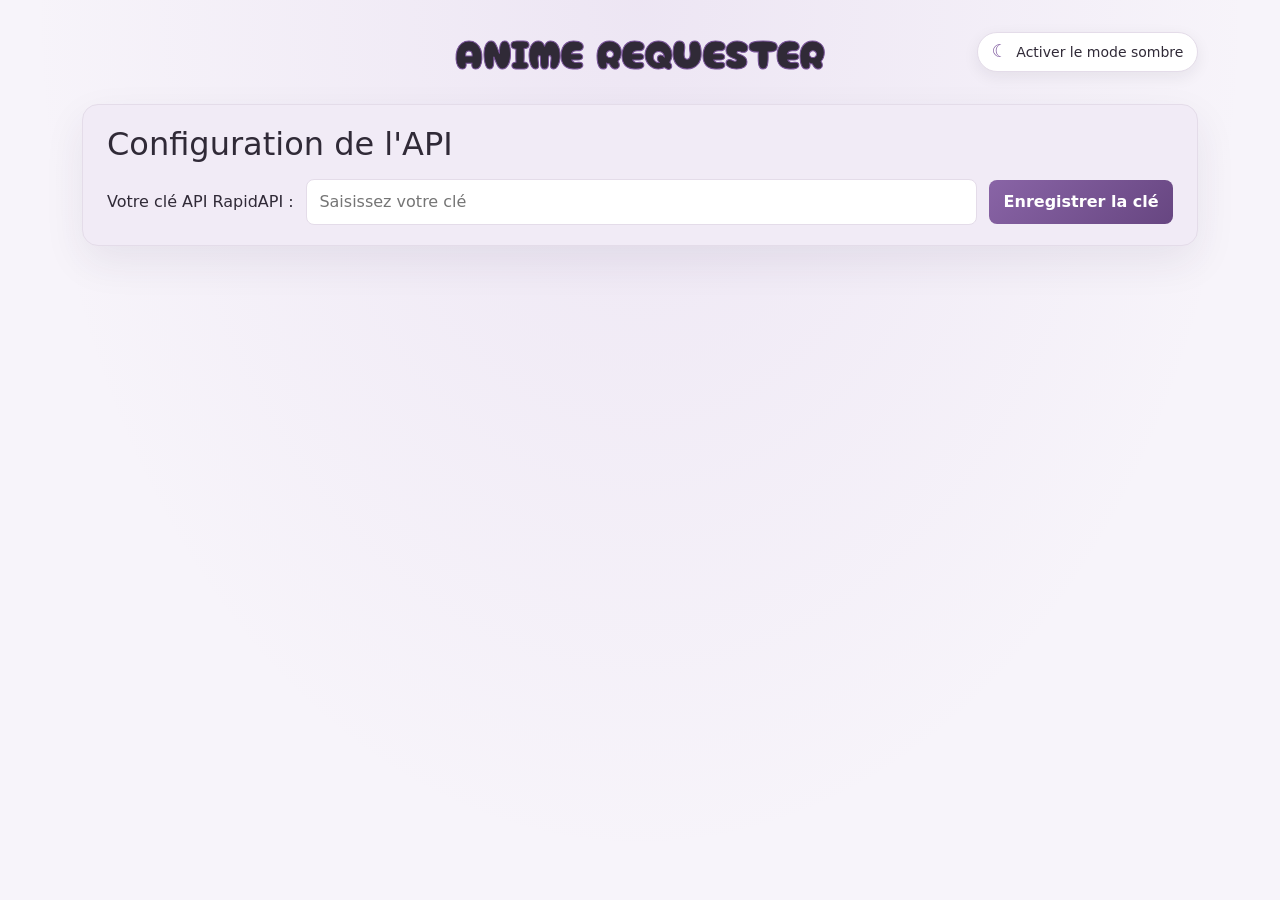
<file: index.html>
<!DOCTYPE html>
<html lang="fr">

<head>
    <meta charset="UTF-8">
    <meta name="viewport" content="width=device-width, initial-scale=1.0">
    <title>Anime Requester</title>
    <meta name="description"
        content="Recherchez et explorez des animes par titre, identifiant, classement ou catégorie.">
        
    <link href="https://cdn.jsdelivr.net/npm/bootstrap@5.3.3/dist/css/bootstrap.min.css" rel="stylesheet" integrity="sha384-QWTKZyjpPEjISv5WaRU9OFeRpok6YctnYmDr5pNlyT2bRjXh0JMhjY6hW+ALEwIH" crossorigin="anonymous">
    <link rel="stylesheet" href="style.css">

    <link rel="preconnect" href="https://fonts.googleapis.com">
    <link rel="preconnect" href="https://fonts.gstatic.com" crossorigin>
    <link href="https://fonts.googleapis.com/css2?family=Cherry+Bomb+One&display=swap" rel="stylesheet">
    <link href="https://fonts.googleapis.com/css2?family=Roboto&display=swap" rel="stylesheet">
    <link href="https://fonts.googleapis.com/css2?family=Noto+Sans+JP:wght@300&display=swap" rel="stylesheet">
</head>

<body>
    <header>
        <div class="site-header container">
            <h1 id="site-title" class="text-center">ANIME REQUESTER</h1>
            <button id="theme-toggle" class="theme-toggle" type="button" aria-pressed="false">
                <span class="theme-toggle-icon" aria-hidden="true">☾</span>
                <span class="theme-toggle-label">Activer le mode sombre</span>
            </button>
        </div>
    </header>

    <main>
        <div class="container">

        <section id="api-key-section">
            <h2>Configuration de l'API</h2>
            <form id="api-form">
                <label for="api-key">Votre clé API RapidAPI :</label>
                <input type="password" id="api-key" required placeholder="Saisissez votre clé">
                <button type="submit">Enregistrer la clé</button>
            </form>
        </section>

        </div>

        <section id="search-section" style="display: none;" class="card border border-2 border-dark rounded-3 p-4 shadow-sm my-4 col-12 col-md-10 col-lg-8 mx-auto">
            <h2 class="text-center mb-4">尺ヨ亡廾ヨ尺亡廾ヨ</h2>
            <form id="search-form" class="col-12 col-md-10 mx-auto">

                <div class="row mb-3 align-items-center justify-content-center">
                    <label for="search-type" class="col-12 col-sm-5 col-form-label text-sm-end fw-semibold">Type de recherche :</label>
                    <div class="col-12 col-sm-7">
                        <select id="search-type" name="sortBy" class="form-select">
                            <option value="title">Recherche par titre</option>
                            <option value="id">Recherche par identifiant</option>
                            <option value="ranking">Recherche par classement</option>
                        </select>
                    </div>
                </div>

                <div class="row mb-3 align-items-center justify-content-center">
                    <label for="search-param" class="col-12 col-sm-5 col-form-label text-sm-end fw-semibold">Paramètre :</label>
                    <div class="col-12 col-sm-7">
                        <input type="text" id="search-param" name="search" class="form-control" required placeholder="Ex: evangelion">
                    </div>
                </div>

                <fieldset class="mb-4 text-center">
                    <legend class="col-form-label pt-0 fs-6 fw-bold mb-2">Genres (Optionnel) :</legend>
                    <div id="genres-list-container" class="d-flex flex-wrap gap-3 justify-content-center">
                    </div>
                </fieldset>

                <div class="d-flex justify-content-center gap-2">
                    <button type="submit" class="btn btn-primary px-4">Rechercher</button>
                    <button type="reset" class="btn btn-outline-secondary px-4">Effacer</button>
                </div>

            </form>
        </section>

        <div id="results-container" class="container d-flex flex-wrap justify-content-center gap-4">

            

        </div>
    </main>

    <template id="anime-card-template">
        <div class="anime-card card">
                <div class="anime-card-header card-body">
                    <img class="anime-card-image card-img-top" loading="lazy" src="" alt="Image de la carte">
                    <h3 class="anime-card-title card-title noto-sans-jp"></h3>
                </div>
                <div class="anime-card-body">
                    <p class="anime-card-synopsis card-text p-1 small is-collapsed" id="anime-synopsis-static"></p>
                    <button class="anime-card-synopsis-toggle btn btn-link btn-sm p-0 ms-1" type="button"
                        aria-controls="anime-synopsis-static" aria-expanded="false" hidden></button>
                    <ul class="list-group list-group-flush">
                        <li class="list-group-item anime-card-info card-text"></li>
                        <li class="list-group-item anime-card-genres card-text small"></li>
                        <li class="list-group-item anime-card-ranking card-text small"></li>
                        <li class="list-group-item anime-card-nb-episodes card-text small"></li>
                    </ul>
                </div>
            </div>
    </template>

    <script src="https://cdn.jsdelivr.net/npm/bootstrap@5.3.3/dist/js/bootstrap.bundle.min.js" integrity="sha384-YvpcrYf0tY3lHB60NNkmXc5s9fDVZLESaAA55NDzOxhy9GkcIdslK1eN7N6jIeHz" crossorigin="anonymous"></script>
    <script type="module" src="./javascript/main.js"></script>
</body>

</html>
</file>
<file: style.css>
.noto-sans-jp {
  font-family: "Noto Sans JP", sans-serif;
  font-optical-sizing: auto;
  font-weight: 300;
  font-style: normal;
}

.isometra-regular {
  font-family: "Isometra", serif;
  font-weight: 400;
  font-style: normal;
}

:root {
    color-scheme: light;
    --page-bg: #f7f4fa;
    --page-glow: rgb(170 133 200 / 13%);
    --surface: #fff;
    --surface-soft: #f1ebf6;
    --text: #302a37;
    --muted: #706878;
    --border: #e4dce9;
    --accent: #79539a;
    --accent-strong: #5e3d7b;
    --shadow: 0 1rem 2.5rem rgb(57 39 72 / 8%);
}

:root[data-theme="dark"] {
    color-scheme: dark;
    --page-bg: #15131b;
    --page-glow: rgb(138 91 171 / 16%);
    --surface: #211d29;
    --surface-soft: #292332;
    --text: #f2edf6;
    --muted: #b4aabb;
    --border: #393142;
    --accent: #c3a0df;
    --accent-strong: #dfc2f4;
    --shadow: 0 1rem 2.5rem rgb(0 0 0 / 24%);
}

body {
    min-height: 100vh;
    color: var(--text);
    background:
        radial-gradient(ellipse at 50% 0, var(--page-glow), transparent 38rem),
        var(--page-bg);
    transition: color 200ms ease, background-color 200ms ease;
}

.site-header {
    position: relative;
    display: flex;
    align-items: center;
    justify-content: center;
    min-height: 6.5rem;
}

.theme-toggle {
    position: absolute;
    right: 0.75rem;
    display: inline-flex;
    align-items: center;
    gap: 0.55rem;
    padding: 0.55rem 0.85rem;
    color: var(--text);
    background-color: var(--surface);
    border: 1px solid var(--border);
    border-radius: 999px;
    box-shadow: 0 0.3rem 1rem rgb(35 25 45 / 7%);
    font: inherit;
    font-size: 0.875rem;
    transition: background-color 200ms ease, border-color 200ms ease, transform 200ms ease;
}

.theme-toggle:hover {
    transform: translateY(-1px);
    border-color: var(--accent);
}

.theme-toggle:focus-visible {
    outline: 3px solid color-mix(in srgb, var(--accent) 55%, transparent);
    outline-offset: 3px;
}

.theme-toggle-icon {
    color: var(--accent);
    font-size: 1.1rem;
    line-height: 1;
}

#search-section {
    color: var(--text);
    background-color: var(--surface-soft);
    border-color: var(--border) !important;
    box-shadow: var(--shadow) !important;
}

#api-key-section {
    padding: 1.25rem 1.5rem;
    color: var(--text);
    background-color: var(--surface-soft);
    border: 1px solid var(--border);
    border-radius: 1rem;
    box-shadow: var(--shadow);
}

#api-key-section h2 {
    margin-bottom: 1rem;
}

#api-form {
    display: flex;
    flex-wrap: wrap;
    align-items: center;
    gap: 0.75rem;
}

#api-form input {
    flex: 1 1 14rem;
    min-width: 0;
    padding: 0.6rem 0.8rem;
    color: var(--text);
    background-color: var(--surface);
    border: 1px solid var(--border);
    border-radius: 0.5rem;
}

#api-form button {
    padding: 0.6rem 0.9rem;
    color: #fff;
    background: linear-gradient(135deg, #8964a6, #674681);
    border: 0;
    border-radius: 0.5rem;
    font-weight: 600;
}

#site-title {
    margin: .7em;

    font-family: "Cherry Bomb One", system-ui;
    font-weight: 400;
    font-style: normal;
    color: var(--text);
    -webkit-text-stroke: 1px var(--accent);
    letter-spacing: 3%;
}

.anime-card {
    width: 100%;
    overflow: hidden;
    color: var(--text);
    background-color: var(--surface);
    border: 1px solid var(--border);
    border-radius: 1rem;
    box-shadow: var(--shadow);
    transition: box-shadow 200ms ease, border-color 200ms ease, background-color 200ms ease;
}

.anime-card:hover {
    border-color: var(--accent);
    box-shadow: 0 1.25rem 3rem rgb(35 25 45 / 13%);
    transform: translateY(-3px);
}

.anime-card-title {
    color: var(--text);
}

.anime-card .list-group-item {
    color: var(--muted);
    background-color: transparent;
    border-color: var(--border);
}

.anime-card-image {
    display: block;
    width: 75%;
    height: auto;
    margin: 0 auto 1rem;
    object-fit: cover;
    border-radius: 0.5rem;
}

.anime-card-synopsis {
    line-height: 1.5;
}

.anime-card-synopsis.is-collapsed {
    max-height: calc(1.5em * 3 + 0.5rem);
    overflow: hidden;
}

.anime-card-synopsis-toggle {
    color: var(--accent-strong);
    font-weight: 600;
}

.anime-card-synopsis-toggle:hover {
    color: var(--accent);
}

.form-control,
.form-select {
    color: var(--text);
    background-color: var(--surface);
    border-color: var(--border);
}

.form-control:focus,
.form-select:focus {
    color: var(--text);
    background-color: var(--surface);
    border-color: var(--accent);
    box-shadow: 0 0 0 0.25rem color-mix(in srgb, var(--accent) 22%, transparent);
}

.form-check-input {
    background-color: var(--surface);
    border-color: var(--border);
}

.form-check-input:checked {
    background-color: var(--accent);
    border-color: var(--accent);
}

.text-muted,
.empty-state,
.loading-state,
.error-state {
    color: var(--muted) !important;
}

@media (prefers-reduced-motion: reduce) {
    *,
    *::before,
    *::after {
        transition: none;
        scroll-behavior: auto !important;
    }
}

@media (max-width: 575.98px) {
    .site-header {
        min-height: 8rem;
        align-items: flex-start;
        padding-top: 1rem;
    }

    #site-title {
        margin-top: 0.3rem;
        font-size: 1.6rem;
    }

    .theme-toggle {
        top: 4.2rem;
        right: 50%;
        transform: translateX(50%);
    }
}
</file>
